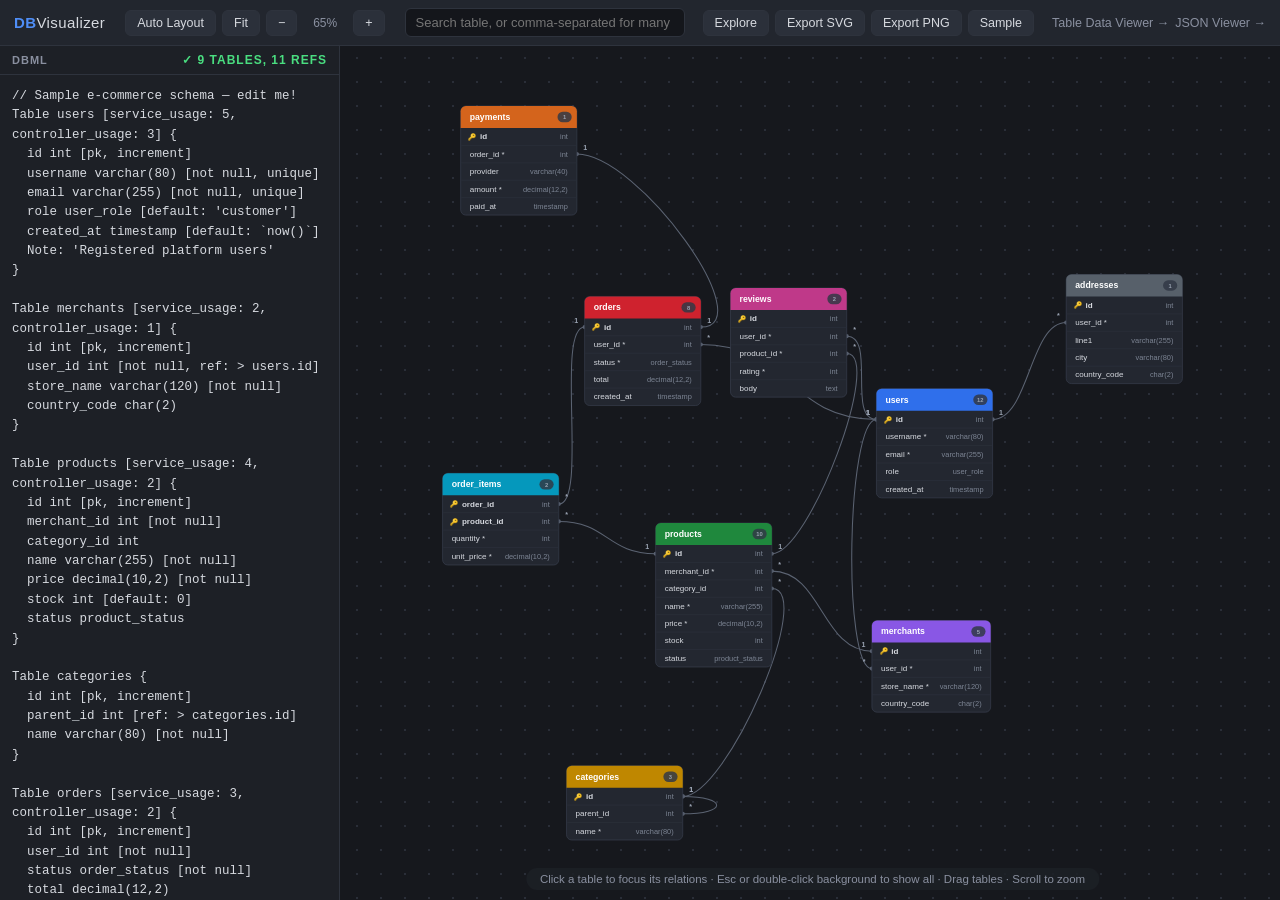
<file: index.html>
<!DOCTYPE html>
<html lang="en">
<head>
<meta charset="UTF-8" />
<meta name="viewport" content="width=device-width, initial-scale=1.0" />
<title>DBML Visualizer</title>
<link rel="stylesheet" href="css/style.css" />
<link rel="manifest" href="manifest.webmanifest" />
<meta name="theme-color" content="#16181d" />
<link rel="icon" href="icon.svg" type="image/svg+xml" />
</head>
<body>
  <header id="toolbar">
    <div class="brand">DB<span>Visualizer</span></div>
    <div class="toolbar-group">
      <button id="btn-layout" title="Auto-arrange tables">Auto Layout</button>
      <button id="btn-fit" title="Fit diagram to screen">Fit</button>
      <button id="btn-zoom-out" title="Zoom out">−</button>
      <span id="zoom-level">100%</span>
      <button id="btn-zoom-in" title="Zoom in">+</button>
    </div>
    <div class="toolbar-group">
      <input id="search" type="text" placeholder="Search table, or comma-separated for many (Enter)" list="table-list" />
      <datalist id="table-list"></datalist>
    </div>
    <div class="toolbar-group">
      <button id="btn-explore" title="Explore tools: search, groups, impact, path finder">Explore</button>
      <button id="btn-export-svg" title="Download diagram as SVG">Export SVG</button>
      <button id="btn-export-png" title="Download diagram as PNG">Export PNG</button>
      <button id="btn-sample" title="Load sample schema">Sample</button>
    </div>
    <div class="toolbar-group">
      <a href="data-viewer.html" style="color:#8a90a0;font-size:12.5px;text-decoration:none;" onmouseover="this.style.color='#4f8ef7'" onmouseout="this.style.color='#8a90a0'">Table Data Viewer →</a>
      <a href="json-viewer.html" style="color:#8a90a0;font-size:12.5px;text-decoration:none;" onmouseover="this.style.color='#4f8ef7'" onmouseout="this.style.color='#8a90a0'">JSON Viewer →</a>
    </div>
  </header>

  <main id="app">
    <section id="editor-pane">
      <div class="pane-title">DBML
        <span id="parse-status" class="status ok">✓</span>
      </div>
      <textarea id="editor" spellcheck="false" placeholder="Write DBML here…"></textarea>
      <div id="errors"></div>
    </section>

    <div id="splitter"></div>

    <section id="diagram-pane">
      <div id="focus-banner" class="hidden">
        <span id="focus-text"></span>
        <button id="btn-clear-focus">Show all</button>
      </div>
      <div id="diagram"></div>
      <div id="hint">Click a table to focus its relations · Esc or double-click background to show all · Drag tables · Scroll to zoom</div>
    </section>

    <aside id="tools-panel" class="collapsed">
      <div class="tp-header">
        <span>Explore</span>
        <button id="tp-close" title="Hide panel" aria-label="Hide panel">×</button>
      </div>

      <section class="tp-section">
        <div class="tp-title">Search</div>
        <input id="tp-search" type="text" placeholder="Tables, columns, notes, enums, refs…" autocomplete="off" />
        <ul id="tp-search-results" class="tp-list"></ul>
      </section>

      <section class="tp-section">
        <div class="tp-title">Groups <span id="tp-group-count" class="tp-dim"></span></div>
        <div class="tp-row">
          <select id="tp-group-mode" title="Grouping source">
            <option value="auto">Auto</option>
            <option value="tablegroup">Table groups</option>
            <option value="schema">Schema</option>
            <option value="prefix">Name prefix</option>
          </select>
          <label class="tp-check"><input type="checkbox" id="tp-color-group" /> Color</label>
        </div>
        <div class="tp-row">
          <button id="tp-groups-all">Show all</button>
          <button id="tp-groups-none">Hide all</button>
        </div>
        <ul id="tp-group-list" class="tp-list"></ul>
      </section>

      <section class="tp-section">
        <div class="tp-title">Impact &amp; neighborhood</div>
        <input id="tp-seed" type="text" placeholder="Focus table name" list="table-list" autocomplete="off" />
        <div class="tp-row">
          <label class="tp-label">Depth <b id="tp-depth-val">1</b></label>
          <input id="tp-depth" type="range" min="1" max="5" value="1" />
        </div>
        <select id="tp-direction" title="Relationship direction">
          <option value="both">Both directions</option>
          <option value="in">Dependents — impact (who breaks)</option>
          <option value="out">Dependencies (what it needs)</option>
        </select>
        <label class="tp-check"><input type="checkbox" id="tp-backbone" /> Backbone only (hide leaf tables)</label>
        <div class="tp-row tp-backbone-row">
          <label class="tp-label">Min links <b id="tp-backbone-val">2</b></label>
          <input id="tp-backbone-deg" type="range" min="1" max="6" value="2" />
        </div>
        <button id="tp-analyze" class="tp-primary">Show neighborhood</button>
      </section>

      <section class="tp-section">
        <div class="tp-title">Relationship path finder</div>
        <input id="tp-path-from" type="text" placeholder="From table" list="table-list" autocomplete="off" />
        <input id="tp-path-to" type="text" placeholder="To table" list="table-list" autocomplete="off" />
        <button id="tp-find-path" class="tp-primary">Find shortest path</button>
        <div id="tp-path-msg" class="tp-msg"></div>
      </section>
    </aside>
  </main>

  <script src="js/parser.js"></script>
  <script src="js/layout.js"></script>
  <script src="js/graph-tools.js"></script>
  <script src="js/diagram.js"></script>
  <script src="js/main.js"></script>
  <script src="js/pwa.js"></script>
</body>
</html>
</file>
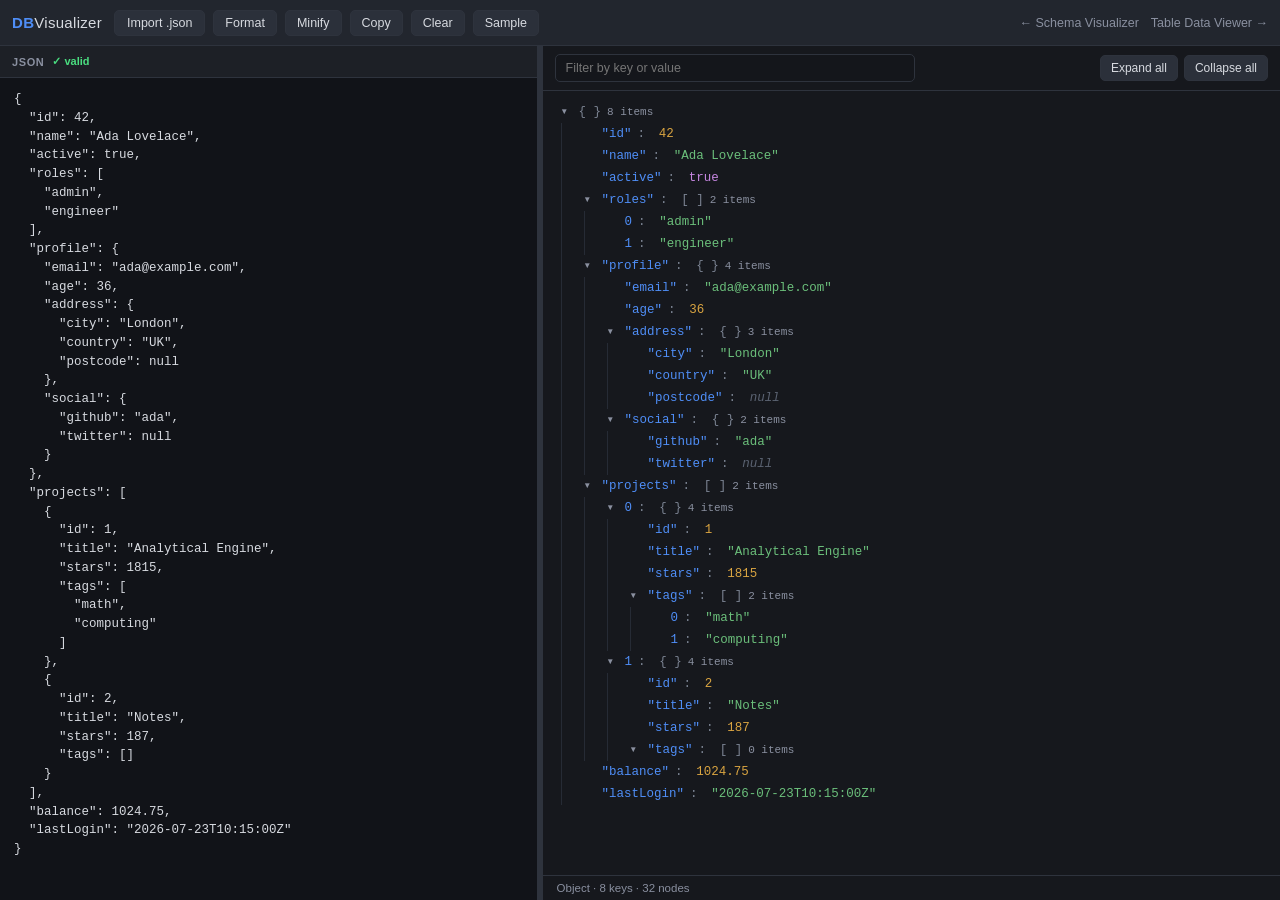
<file: json-viewer.html>
<!DOCTYPE html>
<html lang="en">
<head>
<meta charset="UTF-8" />
<meta name="viewport" content="width=device-width, initial-scale=1.0" />
<title>JSON Viewer</title>
<link rel="stylesheet" href="css/json-viewer.css" />
<link rel="manifest" href="manifest.webmanifest" />
<meta name="theme-color" content="#16181d" />
<link rel="icon" href="icon.svg" type="image/svg+xml" />
</head>
<body>
  <header id="toolbar">
    <div class="brand">DB<span>Visualizer</span></div>

    <div class="toolbar-group">
      <label id="import-label" for="file-input" title="Import a .json file">
        Import .json
        <input id="file-input" type="file" accept=".json,.txt,application/json" />
      </label>
      <button id="btn-format" type="button" title="Pretty-print JSON">Format</button>
      <button id="btn-minify" type="button" title="Minify JSON">Minify</button>
      <button id="btn-copy" type="button" title="Copy formatted JSON">Copy</button>
      <button id="btn-clear" type="button" title="Clear input">Clear</button>
      <button id="btn-sample" type="button" title="Load sample JSON">Sample</button>
    </div>

    <div class="spacer"></div>

    <a class="nav-link" href="index.html">← Schema Visualizer</a>
    <a class="nav-link" href="data-viewer.html">Table Data Viewer →</a>
  </header>

  <main id="app">
    <section id="editor-pane">
      <div class="pane-title">JSON
        <span id="parse-status" class="status ok">✓</span>
      </div>
      <textarea id="editor" spellcheck="false" placeholder="Paste or type JSON here…"></textarea>
      <div id="errors"></div>
    </section>

    <div id="splitter"></div>

    <section id="view-pane">
      <div class="view-toolbar">
        <input id="search" type="text" placeholder="Filter by key or value" autocomplete="off" />
        <div class="view-actions">
          <button id="btn-expand" type="button" title="Expand all">Expand all</button>
          <button id="btn-collapse" type="button" title="Collapse all">Collapse all</button>
        </div>
      </div>
      <div id="tree-wrapper">
        <div id="tree"></div>
        <div id="tree-empty" class="tree-empty">Enter valid JSON to see the tree view.</div>
      </div>
      <div id="view-footer"><span id="stats"></span></div>
    </section>
  </main>

  <script src="js/json-viewer.js"></script>
  <script src="js/pwa.js"></script>
</body>
</html>
</file>
<file: css/style.css>
:root {
  --bg: #16181d;
  --bg-panel: #1d2026;
  --bg-toolbar: #22262e;
  --border: #2e333d;
  --text: #d7dae0;
  --text-dim: #8a90a0;
  --accent: #4f8ef7;
  --accent-2: #2563eb;
  --error: #f87171;
  --ok: #4ade80;
  --table-bg: #232730;
  --table-row-alt: #262b35;
  --edge: #5b6372;
  --edge-hi: #4f8ef7;
  font-size: 14px;
}

* { box-sizing: border-box; }

html, body {
  margin: 0;
  height: 100%;
  background: var(--bg);
  color: var(--text);
  font-family: -apple-system, BlinkMacSystemFont, "Segoe UI", Roboto, sans-serif;
  overflow: hidden;
}

/* ---------- Toolbar ---------- */
#toolbar {
  display: flex;
  align-items: center;
  gap: 18px;
  height: 46px;
  padding: 0 14px;
  background: var(--bg-toolbar);
  border-bottom: 1px solid var(--border);
}

.brand {
  font-weight: 700;
  font-size: 15px;
  letter-spacing: 0.4px;
  color: var(--accent);
}
.brand span { color: var(--text); font-weight: 400; }

.toolbar-group {
  display: flex;
  align-items: center;
  gap: 6px;
}
.toolbar-group:nth-of-type(2) { flex: 1; justify-content: center; }

#toolbar button {
  background: #2b303a;
  color: var(--text);
  border: 1px solid var(--border);
  border-radius: 6px;
  padding: 5px 11px;
  font-size: 12.5px;
  cursor: pointer;
  transition: background 0.15s;
}
#toolbar button:hover { background: #353b47; }

#zoom-level {
  min-width: 44px;
  text-align: center;
  color: var(--text-dim);
  font-size: 12px;
  font-variant-numeric: tabular-nums;
}

#search {
  width: 280px;
  background: #14161b;
  border: 1px solid var(--border);
  border-radius: 6px;
  color: var(--text);
  padding: 6px 10px;
  font-size: 13px;
  outline: none;
}
#search:focus { border-color: var(--accent); }

/* ---------- Layout ---------- */
#app {
  display: flex;
  height: calc(100% - 46px);
}

#editor-pane {
  width: 340px;
  min-width: 200px;
  max-width: 60vw;
  display: flex;
  flex-direction: column;
  background: var(--bg-panel);
  border-right: 1px solid var(--border);
}

.pane-title {
  display: flex;
  align-items: center;
  justify-content: space-between;
  padding: 7px 12px;
  font-size: 11px;
  font-weight: 600;
  letter-spacing: 1px;
  text-transform: uppercase;
  color: var(--text-dim);
  border-bottom: 1px solid var(--border);
}

.status { font-size: 12px; }
.status.ok { color: var(--ok); }
.status.err { color: var(--error); }

#editor {
  flex: 1;
  width: 100%;
  resize: none;
  border: none;
  outline: none;
  background: var(--bg-panel);
  color: var(--text);
  font-family: "SF Mono", Menlo, Monaco, "Courier New", monospace;
  font-size: 12.5px;
  line-height: 1.55;
  padding: 12px;
  tab-size: 2;
}

#errors {
  max-height: 140px;
  overflow-y: auto;
  font-family: "SF Mono", Menlo, monospace;
  font-size: 11.5px;
  color: var(--error);
  border-top: 1px solid var(--border);
}
#errors:empty { display: none; }
#errors div { padding: 4px 12px; border-bottom: 1px solid #2a2025; }

#splitter {
  width: 5px;
  cursor: col-resize;
  background: transparent;
  flex-shrink: 0;
}
#splitter:hover { background: var(--accent-2); }

#diagram-pane {
  position: relative;
  flex: 1;
  overflow: hidden;
}

#diagram {
  position: absolute;
  inset: 0;
}

#diagram svg {
  width: 100%;
  height: 100%;
  display: block;
  background:
    radial-gradient(circle, #2a2e38 1px, transparent 1px) 0 0 / 24px 24px,
    var(--bg);
}

#hint {
  position: absolute;
  bottom: 10px;
  left: 50%;
  transform: translateX(-50%);
  font-size: 11.5px;
  color: var(--text-dim);
  background: rgba(29, 32, 38, 0.85);
  padding: 5px 14px;
  border-radius: 14px;
  pointer-events: none;
  white-space: nowrap;
}

/* ---------- Focus banner ---------- */
#focus-banner {
  position: absolute;
  top: 12px;
  left: 50%;
  transform: translateX(-50%);
  z-index: 5;
  display: flex;
  align-items: center;
  gap: 12px;
  background: #1c2433;
  border: 1px solid var(--accent-2);
  border-radius: 8px;
  padding: 7px 14px;
  font-size: 13px;
  box-shadow: 0 4px 16px rgba(0, 0, 0, 0.4);
}
#focus-banner.hidden { display: none; }
#focus-banner b { color: var(--accent); }
#btn-clear-focus {
  background: var(--accent-2);
  border: none;
  color: #fff;
  border-radius: 5px;
  padding: 4px 11px;
  font-size: 12px;
  cursor: pointer;
}
#btn-clear-focus:hover { background: var(--accent); }

/* ---------- LOD (level-of-detail) tables ---------- */
.tbl-mini { stroke: rgba(0,0,0,0.35); stroke-width: 1; }

/* ---------- Tools / Explore panel ---------- */
#tools-panel {
  width: 300px;
  min-width: 300px;
  background: var(--bg-panel);
  border-left: 1px solid var(--border);
  display: flex;
  flex-direction: column;
  overflow-y: auto;
}
#tools-panel.collapsed { display: none; }

.tp-header {
  display: flex;
  align-items: center;
  justify-content: space-between;
  padding: 9px 12px;
  font-size: 12px;
  font-weight: 700;
  letter-spacing: 0.5px;
  text-transform: uppercase;
  color: var(--text-dim);
  border-bottom: 1px solid var(--border);
  position: sticky;
  top: 0;
  background: var(--bg-panel);
  z-index: 2;
}
#tp-close {
  background: none;
  border: none;
  color: var(--text-dim);
  font-size: 18px;
  line-height: 1;
  cursor: pointer;
  padding: 0 4px;
}
#tp-close:hover { color: var(--error); }

.tp-section {
  padding: 10px 12px;
  border-bottom: 1px solid var(--border);
}
.tp-title {
  font-size: 11px;
  font-weight: 600;
  letter-spacing: 0.4px;
  text-transform: uppercase;
  color: var(--text-dim);
  margin-bottom: 8px;
}
.tp-dim { color: var(--text-dim); font-weight: 400; }

#tools-panel input[type="text"],
#tools-panel select {
  width: 100%;
  background: #14161b;
  border: 1px solid var(--border);
  border-radius: 6px;
  color: var(--text);
  padding: 6px 9px;
  font-size: 12.5px;
  outline: none;
  margin-bottom: 6px;
}
#tools-panel input[type="text"]:focus,
#tools-panel select:focus { border-color: var(--accent); }

.tp-row {
  display: flex;
  align-items: center;
  gap: 8px;
  margin-bottom: 6px;
}
.tp-row select { margin-bottom: 0; flex: 1; }
.tp-row input[type="range"] { flex: 1; }
.tp-label { font-size: 12px; color: var(--text-dim); white-space: nowrap; }
.tp-label b { color: var(--text); font-variant-numeric: tabular-nums; }

.tp-check {
  display: flex;
  align-items: center;
  gap: 6px;
  font-size: 12px;
  color: var(--text);
  cursor: pointer;
  margin-bottom: 6px;
}
.tp-backbone-row { opacity: 0.5; }
.tp-backbone-row.active { opacity: 1; }

#tools-panel button {
  background: #2b303a;
  color: var(--text);
  border: 1px solid var(--border);
  border-radius: 6px;
  padding: 5px 10px;
  font-size: 12px;
  cursor: pointer;
  transition: background 0.15s;
}
#tools-panel button:hover { background: #353b47; }
.tp-row button { flex: 1; }
.tp-primary {
  width: 100%;
  background: var(--accent-2) !important;
  border-color: #3474e8 !important;
  color: #fff;
  margin-top: 2px;
}
.tp-primary:hover { background: var(--accent) !important; }

.tp-list {
  list-style: none;
  margin: 4px 0 0;
  padding: 0;
  max-height: 260px;
  overflow-y: auto;
}
.tp-list li {
  padding: 6px 8px;
  border-radius: 5px;
  cursor: pointer;
  font-size: 12.5px;
  display: flex;
  align-items: center;
  gap: 8px;
}
.tp-list li:hover { background: var(--table-row-alt); }

.tp-kind {
  font-size: 9.5px;
  text-transform: uppercase;
  letter-spacing: 0.4px;
  color: #fff;
  background: #3a4150;
  border-radius: 3px;
  padding: 1px 5px;
  flex-shrink: 0;
}
.tp-kind.table { background: #2f6feb; }
.tp-kind.column { background: #1f883d; }
.tp-kind.note { background: #8957e5; }
.tp-kind.enum { background: #bf8700; }
.tp-kind.relationship { background: #cf222e; }
.tp-kind.group { background: #57606a; }

.tp-res-main { overflow: hidden; }
.tp-res-label {
  color: var(--text);
  overflow: hidden;
  text-overflow: ellipsis;
  white-space: nowrap;
}
.tp-res-sub {
  color: var(--text-dim);
  font-size: 11px;
  overflow: hidden;
  text-overflow: ellipsis;
  white-space: nowrap;
}

.tp-group-item {
  justify-content: space-between;
}
.tp-group-left {
  display: flex;
  align-items: center;
  gap: 8px;
  overflow: hidden;
}
.tp-group-swatch {
  width: 11px;
  height: 11px;
  border-radius: 3px;
  flex-shrink: 0;
}
.tp-group-name {
  overflow: hidden;
  text-overflow: ellipsis;
  white-space: nowrap;
}
.tp-group-count { color: var(--text-dim); font-size: 11px; font-variant-numeric: tabular-nums; }
.tp-group-item.hidden-group { opacity: 0.45; }
.tp-group-toggle {
  padding: 1px 6px !important;
  font-size: 11px !important;
}

.tp-msg { font-size: 12px; margin-top: 6px; min-height: 16px; }
.tp-msg.ok { color: var(--ok); }
.tp-msg.err { color: var(--error); }

@media (max-width: 900px) {
  #tools-panel { width: 240px; min-width: 240px; }
}
</file>
<file: css/json-viewer.css>
:root {
  --bg: #16181d;
  --bg-panel: #1d2026;
  --bg-toolbar: #22262e;
  --border: #2e333d;
  --text: #d7dae0;
  --text-dim: #8a90a0;
  --accent: #4f8ef7;
  --accent-2: #2563eb;
  --error: #f87171;
  --ok: #4ade80;
  --json-string: #6bbf7b;
  --json-number: #d9a441;
  --json-bool: #c586e0;
  --json-null: #5b6372;
  --json-key: #4f8ef7;
  --json-punct: #7c8493;
  --hl: #4f3a12;
  font-size: 14px;
}

* { box-sizing: border-box; margin: 0; padding: 0; }

html, body {
  height: 100%;
  background: var(--bg);
  color: var(--text);
  font-family: -apple-system, BlinkMacSystemFont, "Segoe UI", Roboto, sans-serif;
  overflow: hidden;
}

/* ---------- Toolbar ---------- */
#toolbar {
  display: flex;
  align-items: center;
  gap: 12px;
  height: 46px;
  padding: 0 12px;
  background: var(--bg-toolbar);
  border-bottom: 1px solid var(--border);
}

.brand {
  font-weight: 700;
  font-size: 15px;
  letter-spacing: 0.3px;
  color: var(--accent);
  user-select: none;
}
.brand span { color: var(--text); font-weight: 400; }

.toolbar-group {
  display: flex;
  align-items: center;
  gap: 8px;
}

.spacer { flex: 1; }

#import-label {
  background: #2b303a;
  color: var(--text);
  border: 1px solid var(--border);
  border-radius: 5px;
  padding: 5px 12px;
  font-size: 12.5px;
  cursor: pointer;
  transition: background 0.12s, border-color 0.12s;
  position: relative;
  white-space: nowrap;
}
#import-label:hover { background: #353b47; border-color: #3a4150; }
#import-label input { position: absolute; inset: 0; opacity: 0; cursor: pointer; width: 100%; }

#toolbar button {
  background: #2b303a;
  color: var(--text);
  border: 1px solid var(--border);
  border-radius: 5px;
  padding: 5px 11px;
  font-size: 12.5px;
  cursor: pointer;
  transition: background 0.12s;
}
#toolbar button:hover:not(:disabled) { background: #353b47; }
#toolbar button:disabled { opacity: 0.4; cursor: default; }

a.nav-link {
  color: var(--text-dim);
  font-size: 12.5px;
  text-decoration: none;
  white-space: nowrap;
}
a.nav-link:hover { color: var(--accent); }

/* ---------- Main layout ---------- */
#app {
  display: flex;
  height: calc(100% - 46px);
}

/* ---------- Editor pane ---------- */
#editor-pane {
  width: 42%;
  min-width: 220px;
  display: flex;
  flex-direction: column;
  background: var(--bg-panel);
  border-right: 1px solid var(--border);
  overflow: hidden;
}

.pane-title {
  display: flex;
  align-items: center;
  gap: 8px;
  padding: 9px 12px;
  font-size: 11px;
  font-weight: 600;
  letter-spacing: 0.6px;
  text-transform: uppercase;
  color: var(--text-dim);
  border-bottom: 1px solid var(--border);
}

.status {
  font-size: 11px;
  font-weight: 600;
  text-transform: none;
  letter-spacing: 0;
}
.status.ok { color: var(--ok); }
.status.err { color: var(--error); }

#editor {
  flex: 1;
  width: 100%;
  resize: none;
  background: #111318;
  color: var(--text);
  border: none;
  outline: none;
  padding: 12px 14px;
  font: 12.5px/1.5 "SF Mono", Menlo, Monaco, "Courier New", monospace;
  tab-size: 2;
}

#errors {
  max-height: 30%;
  overflow-y: auto;
  border-top: 1px solid var(--border);
  color: var(--error);
  font: 11.5px/1.5 "SF Mono", Menlo, Monaco, "Courier New", monospace;
  background: #1a1418;
}
#errors:empty { display: none; }
#errors div { padding: 6px 12px; border-bottom: 1px solid #2a2024; }

/* ---------- Splitter ---------- */
#splitter {
  width: 5px;
  cursor: col-resize;
  background: var(--border);
  flex-shrink: 0;
}
#splitter:hover { background: var(--accent); }

/* ---------- View pane ---------- */
#view-pane {
  flex: 1;
  display: flex;
  flex-direction: column;
  overflow: hidden;
}

.view-toolbar {
  display: flex;
  align-items: center;
  justify-content: space-between;
  gap: 12px;
  padding: 8px 12px;
  border-bottom: 1px solid var(--border);
}

#search {
  flex: 1;
  max-width: 360px;
  background: #14161b;
  border: 1px solid var(--border);
  border-radius: 5px;
  color: var(--text);
  padding: 6px 10px;
  font-size: 12.5px;
  outline: none;
}
#search:focus { border-color: var(--accent); }

.view-actions { display: flex; gap: 6px; }
.view-actions button {
  background: #2b303a;
  color: var(--text);
  border: 1px solid var(--border);
  border-radius: 5px;
  padding: 5px 10px;
  font-size: 12px;
  cursor: pointer;
  transition: background 0.12s;
}
.view-actions button:hover { background: #353b47; }

/* ---------- Tree ---------- */
#tree-wrapper {
  flex: 1;
  overflow: auto;
  position: relative;
}

#tree {
  padding: 10px 14px;
  font: 12.5px/1.6 "SF Mono", Menlo, Monaco, "Courier New", monospace;
}

.tree-empty {
  position: absolute;
  inset: 0;
  display: flex;
  align-items: center;
  justify-content: center;
  color: var(--text-dim);
  font-size: 13px;
  pointer-events: none;
}
.tree-empty.hidden { display: none; }

.json-node { position: relative; }

.json-children {
  padding-left: 18px;
  border-left: 1px solid #262b35;
  margin-left: 4px;
}
.json-node.collapsed > .json-children { display: none; }

.json-row {
  display: flex;
  align-items: baseline;
  gap: 6px;
  padding: 1px 4px;
  border-radius: 4px;
  white-space: pre-wrap;
  word-break: break-word;
}
.json-row.expandable { cursor: pointer; }
.json-row.expandable:hover { background: #232730; }

.toggle {
  display: inline-block;
  width: 12px;
  flex-shrink: 0;
  color: var(--text-dim);
  transition: transform 0.1s;
  user-select: none;
}
.json-node.collapsed > .json-row .toggle { transform: rotate(-90deg); }
.toggle.leaf { visibility: hidden; }

.json-key { color: var(--json-key); }
.json-colon { color: var(--json-punct); }
.json-punct { color: var(--json-punct); }
.json-preview { color: var(--text-dim); font-style: italic; }
.json-count { color: var(--text-dim); font-size: 11px; }

.json-value.string { color: var(--json-string); }
.json-value.number { color: var(--json-number); }
.json-value.boolean { color: var(--json-bool); }
.json-value.null { color: var(--json-null); font-style: italic; }

.json-hit { background: var(--hl); border-radius: 3px; }

/* ---------- Footer ---------- */
#view-footer {
  padding: 6px 14px;
  font-size: 11.5px;
  color: var(--text-dim);
  border-top: 1px solid var(--border);
  font-variant-numeric: tabular-nums;
}

/* ---------- Scrollbar ---------- */
::-webkit-scrollbar { width: 8px; height: 8px; }
::-webkit-scrollbar-track { background: var(--bg); }
::-webkit-scrollbar-thumb { background: #3a4150; border-radius: 4px; }
::-webkit-scrollbar-thumb:hover { background: #4a5260; }
</file>
